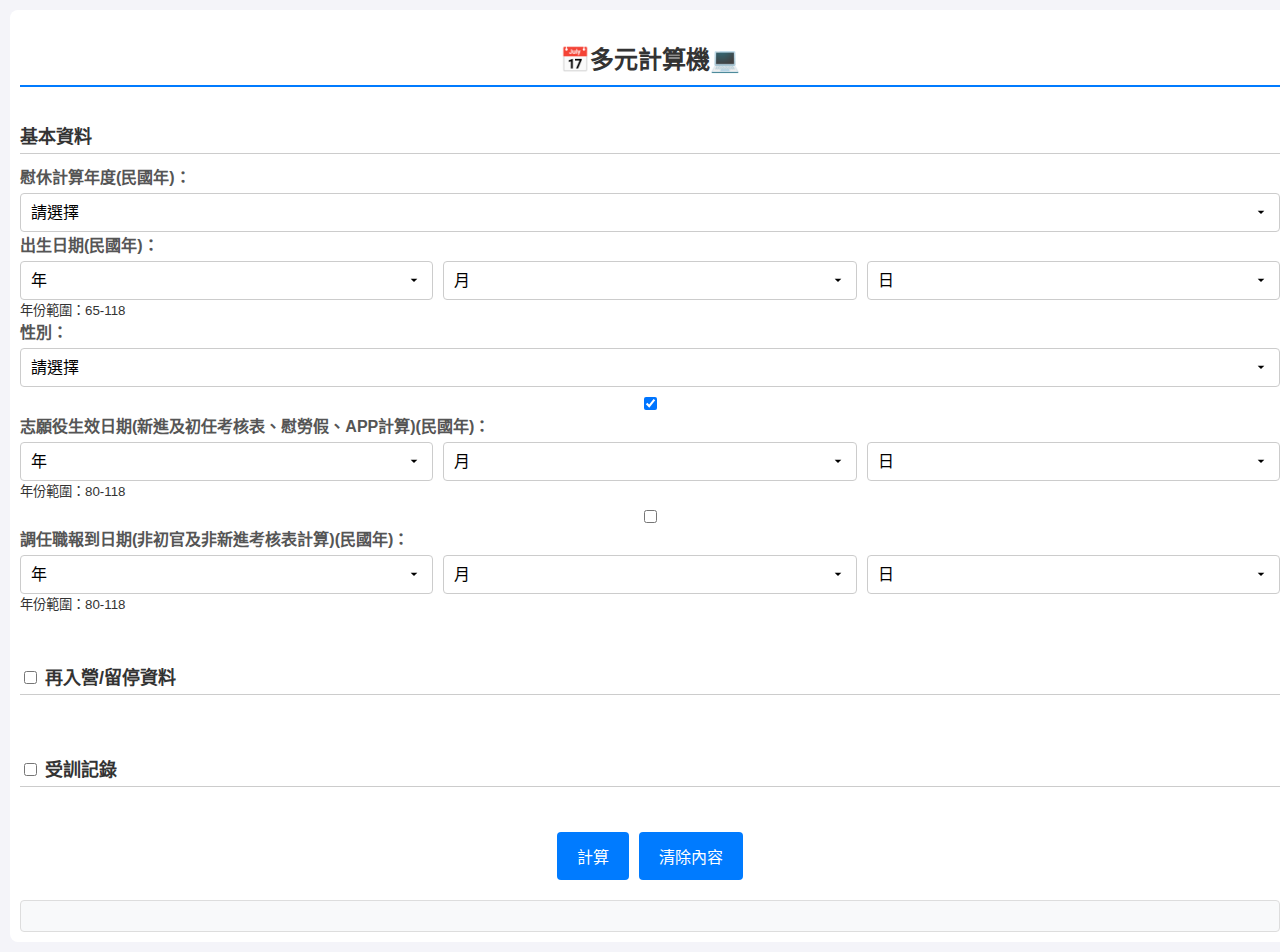
<file: AssessmentCalc.html>
<!DOCTYPE html>
<html lang="zh-TW">
<head>
    <meta charset="UTF-8">
    <meta name="viewport" content="width=device-width, initial-scale=1.0">
    <title>多元計算機</title>
    <link rel="stylesheet" href="css/AssessmentCalc.css">
</head>
<body>
    <!-- 主內容 -->
    <div class="calc-content">
        <div class="container">
            <h2 class="center-title">📅多元計算機💻</h2>
            <div class="form-container">
                <!-- 基本資料 -->
                <div class="form-section">
                    <h3>基本資料</h3>
                    <div class="form-group">
                        <label for="leave-year">慰休計算年度(民國年)：</label>
                        <select id="leave-year" required>
                            <option value="">請選擇</option>
                            <!-- 動態生成選項 -->
                        </select>
                    </div>
                    <div class="form-group">
                        <label for="birth-year">出生日期(民國年)：</label>
                        <div class="date-input">
                            <select id="birth-year" required>
                                <option value="">年</option>
                                <!-- 動態生成選項 -->
                            </select>
                            <select id="birth-month" required>
                                <option value="">月</option>
                                <!-- 動態生成選項 -->
                            </select>
                            <select id="birth-day" required>
                                <option value="">日</option>
                                <!-- 動態生成選項 -->
                            </select>
                        </div>
                        <small>年份範圍：65-118</small>
                    </div>
                    <div class="form-group">
                        <label for="gender">性別：</label>
                        <select id="gender" required>
                            <option value="">請選擇</option>
                            <option value="male">男</option>
                            <option value="female">女</option>
                        </select>
                    </div>
                    <div class="form-group">
                        <input type="checkbox" id="use-volunteer-date" checked>
                        <label for="use-volunteer-date">志願役生效日期(新進及初任考核表、慰勞假、APP計算)(民國年)：</label>
                        <div class="date-input">
                            <select id="volunteer-year" required>
                                <option value="">年</option>
                                <!-- 動態生成選項 -->
                            </select>
                            <select id="volunteer-month" required>
                                <option value="">月</option>
                                <!-- 動態生成選項 -->
                            </select>
                            <select id="volunteer-day" required>
                                <option value="">日</option>
                                <!-- 動態生成選項 -->
                            </select>
                        </div>
                        <small>年份範圍：80-118</small>
                    </div>
                    <div class="form-group">
                        <input type="checkbox" id="use-transfer-date">
                        <label for="use-transfer-date">調任職報到日期(非初官及非新進考核表計算)(民國年)：</label>
                        <div class="date-input">
                            <select id="transfer-year">
                                <option value="">年</option>
                                <!-- 動態生成選項 -->
                            </select>
                            <select id="transfer-month">
                                <option value="">月</option>
                                <!-- 動態生成選項 -->
                            </select>
                            <select id="transfer-day">
                                <option value="">日</option>
                                <!-- 動態生成選項 -->
                            </select>
                        </div>
                        <small>年份範圍：80-118</small>
                    </div>
                </div>

                <!-- 再入營/育嬰資料 -->
                <div class="form-section">
                    <h3><input type="checkbox" id="is-reenlist"> 再入營/留停資料</h3>
                    <div id="reenlist-details" style="display: none;">
                        <div class="form-group">
                            <label for="reenlist-year">再入營/復職日期(民國年)：</label>
                            <div class="date-input">
                                <select id="reenlist-year">
                                    <option value="">年</option>
                                    <!-- 動態生成選項 -->
                                </select>
                                <select id="reenlist-month">
                                    <option value="">月</option>
                                    <!-- 動態生成選項 -->
                                </select>
                                <select id="reenlist-day">
                                    <option value="">日</option>
                                    <!-- 動態生成選項 -->
                                </select>
                            </div>
                            <small>年份範圍：80-118</small>
                        </div>
                        <div class="form-group">
                            <label for="first-retire-year">第一次退伍/育嬰生效日期(民國年)：</label>
                            <div class="date-input">
                                <select id="first-retire-year">
                                    <option value="">年</option>
                                    <!-- 動態生成選項 -->
                                </select>
                                <select id="first-retire-month">
                                    <option value="">月</option>
                                    <!-- 動態生成選項 -->
                                </select>
                                <select id="first-retire-day">
                                    <option value="">日</option>
                                    <!-- 動態生成選項 -->
                                </select>
                            </div>
                            <small>年份範圍：80-118</small>
                        </div>
                    </div>
                </div>

                <!-- 受訓記錄 -->
                <div class="form-section">
                    <h3><input type="checkbox" id="has-training"> 受訓記錄</h3>
                    <div id="training-section" style="display: none;">
                        <div id="training-list"></div>
                        <button type="button" onclick="addTrainingRecord()">新增受訓記錄</button>
                    </div>
                </div>

                <div class="button-group">
                    <button onclick="calculateAll()">計算</button>
                    <button type="button" onclick="clearAll()">清除內容</button>
                </div>
            </div>

            <!-- 結果顯示 -->
            <div id="result" class="result-box"></div>
        </div>
    </div>

    <script src="js/AssessmentCalc.js"></script>
    <script>
        // 同步主頁面的夜間模式
        function syncDarkMode() {
            const isDarkMode = parent.document.body.classList.contains('dark-mode');
            if (isDarkMode) {
                document.body.classList.add('dark-mode');
            } else {
                document.body.classList.remove('dark-mode');
            }
        }

        // 初始同步
        syncDarkMode();

        // 監聽主頁面夜間模式變化
        const observer = new MutationObserver(syncDarkMode);
        observer.observe(parent.document.body, { attributes: true, attributeFilter: ['class'] });

        // 動態調整 iframe 高度
        function sendIframeHeight() {
            const height = document.documentElement.scrollHeight;
            parent.postMessage({
                type: 'iframeResize',
                height: height,
                url: window.location.href
            }, '*');
        }

        // 初始調整高度
        window.addEventListener('load', sendIframeHeight);
        window.addEventListener('resize', sendIframeHeight);

        // 監聽 DOM 變化以動態調整高度
        const domObserver = new MutationObserver(sendIframeHeight);
        domObserver.observe(document.body, { childList: true, subtree: true });

        // 處理主頁面的高度請求
        window.addEventListener('message', function(event) {
            if (event.data === 'requestHeight') {
                sendIframeHeight();
            }
        });
    </script>
</body>
</html>
</file>
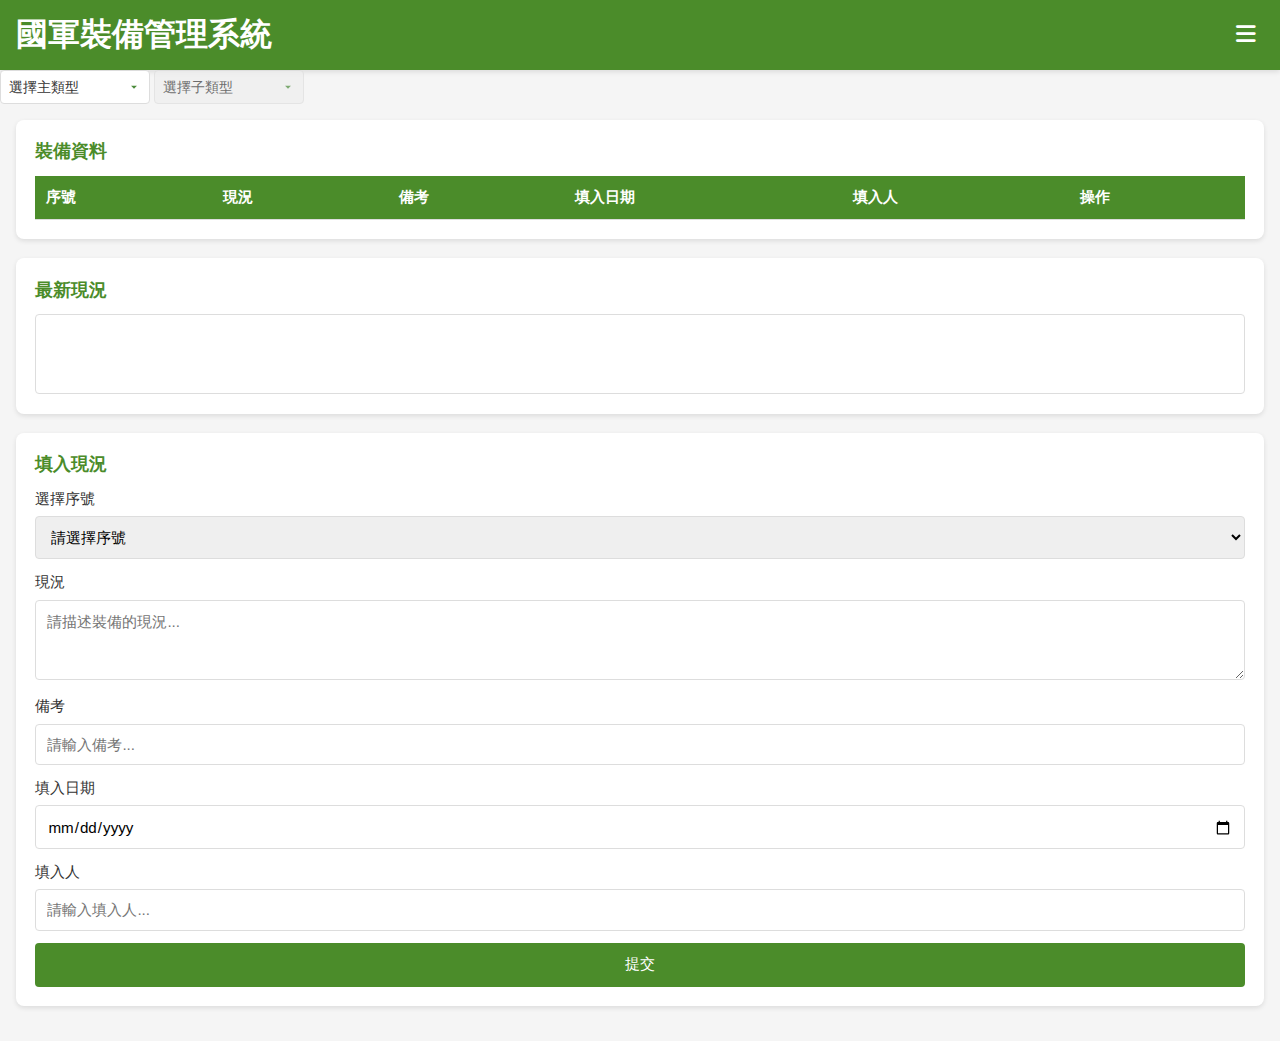
<file: LogiFour.html>
<!DOCTYPE html>
<html lang="zh-Hant">
<head>
    <meta charset="UTF-8">
    <meta name="viewport" content="width=device-width, initial-scale=1.0">
    <title>國軍裝備管理系統</title>
    <link rel="stylesheet" href="css/LogiFour.css">
    <link rel="stylesheet" href="https://cdnjs.cloudflare.com/ajax/libs/font-awesome/6.0.0/css/all.min.css">
</head>
<body>
    <div class="container">
        <!-- 頭部 -->
        <header class="header">
            <h1>國軍裝備管理系統</h1>
            <button class="menu-toggle" aria-label="開啟導航選單"><i class="fas fa-bars"></i></button>
        </header>

        <!-- 巢狀下拉選單導航 -->
        <nav class="dropdown-nav" id="dropdown-nav">
            <div class="select-group">
                <select id="main-category" aria-label="選擇主裝備類型">
                    <option value="" disabled selected>選擇主類型</option>
                    <option value="輪車" data-icon="fa-truck">輪車</option>
                    <option value="兵工" data-icon="fa-gun">兵工</option>
                    <option value="化學" data-icon="fa-flask">化學</option>
                    <option value="工兵" data-icon="fa-tools">工兵</option>
                    <option value="通信" data-icon="fa-radio">通信</option>
                    <option value="經理" data-icon="fa-briefcase">經理</option>
                </select>
                <select id="sub-category" aria-label="選擇子裝備類型" disabled>
                    <option value="" disabled selected>選擇子類型</option>
                </select>
            </div>
        </nav>

        <!-- 主內容區 -->
        <main class="content">
            <div class="equipment-card">
                <h2 class="card-title">裝備資料</h2>
                <div id="equipmentDetails" class="equipment-info"></div>
                <table id="equipmentTable" class="equipment-table">
                    <thead>
                        <tr>
                            <th>序號</th>
                            <th>現況</th>
                            <th>備考</th>
                            <th>填入日期</th>
                            <th>填入人</th>
                            <th>操作</th>
                        </tr>
                    </thead>
                    <tbody>
                        <!-- 這裡將動態添加序號 -->
                    </tbody>
                </table>
            </div>

            <div id="statusDisplay" class="status-display">
                <h2 class="card-title">最新現況</h2>
                <div class="status-content"></div>
            </div>

            <form id="statusForm" class="status-form">
                <h2 class="card-title">填入現況</h2>
                <div class="form-group">
                    <label>選擇序號</label>
                    <select id="serialNumber" required>
                        <option value="" disabled selected>請選擇序號</option>
                    </select>
                </div>
                <div class="form-group">
                    <label>現況</label>
                    <textarea id="status" placeholder="請描述裝備的現況..." required></textarea>
                </div>
                <div class="form-group">
                    <label>備考</label>
                    <input type="text" id="notes" placeholder="請輸入備考...">
                </div>
                <div class="form-group">
                    <label>填入日期</label>
                    <input type="date" id="entryDate" required>
                </div>
                <div class="form-group">
                    <label>填入人</label>
                    <input type="text" id="enteredBy" placeholder="請輸入填入人..." required>
                </div>
                <button type="submit" class="submit-btn">提交</button>
            </form>
        </main>
    </div>

    <!-- 表單提交模態框（建議 2） -->
    <div id="form-modal" class="modal">
        <div class="modal-content">
            <span class="close-button">×</span>
            <h2>提交確認</h2>
            <p id="form-message">現況已成功提交！</p>
            <button onclick="closeFormModal()">關閉</button>
        </div>
    </div>

    <script src="js/LogiFour.js"></script>
</body>
</html>
</file>
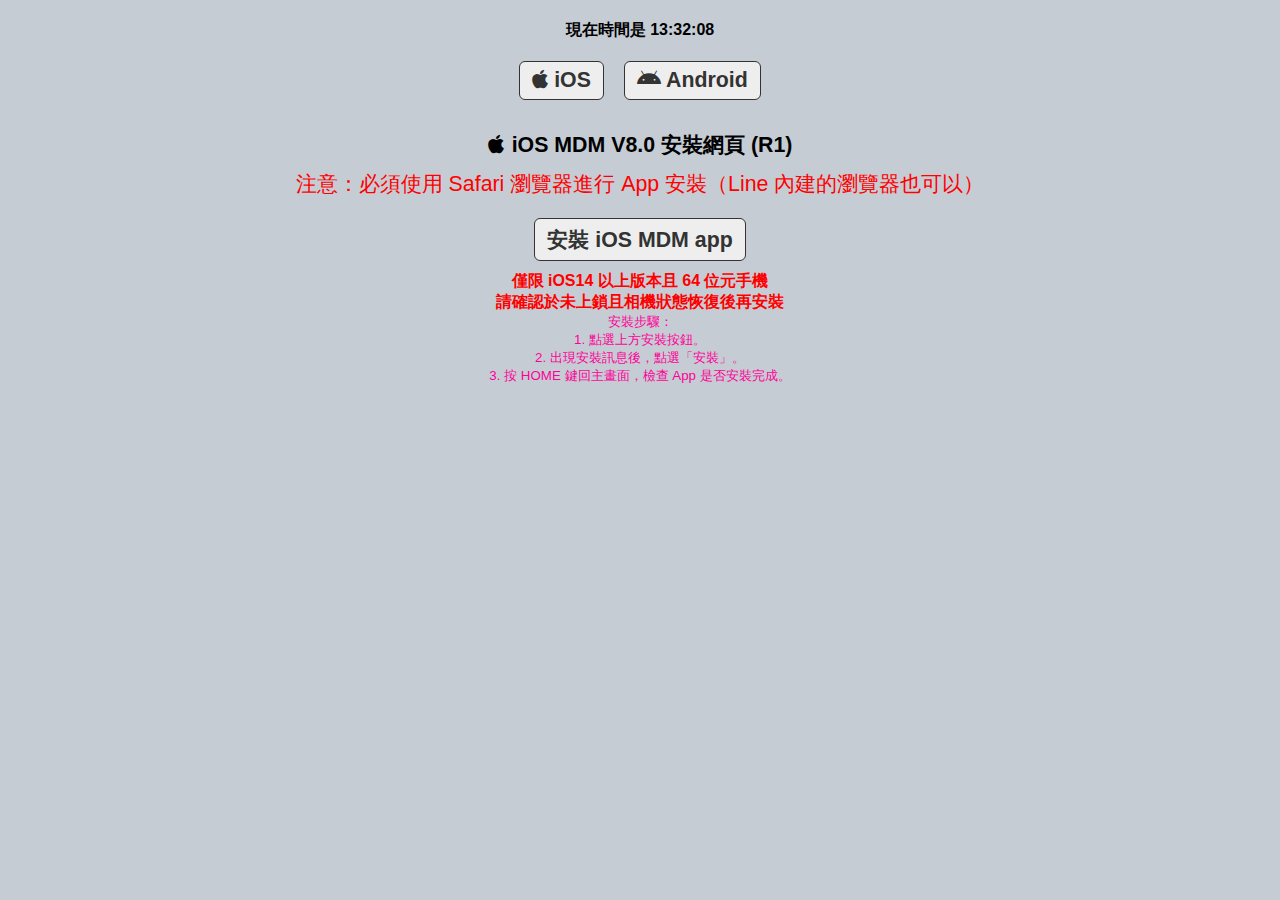
<file: MDM.html>
<!DOCTYPE html>
<html lang="zh-Hant">
<head>
  <meta charset="UTF-8" />
  <meta name="viewport" content="width=device-width, initial-scale=1.0, maximum-scale=1.0, user-scalable=no" />
  <title>MDM 安裝頁面</title>
  <link rel="stylesheet" href="https://cdnjs.cloudflare.com/ajax/libs/font-awesome/6.5.0/css/all.min.css" />
  <link rel="stylesheet" href="css/MDM.css" />
</head>
<body>
  <div id="time">請先啟用 JavaScript 才能執行安裝 MDM</div>

  <div class="toggle-buttons">
    <button class="button" onclick="showSection('ios')"><i class="fab fa-apple"></i> iOS</button>
    <button class="button" onclick="showSection('android')"><i class="fab fa-android"></i> Android</button>
  </div>

  <!-- iOS 區塊 -->
  <div id="ios-section">
    <div class="congrats icon-title"><i class="fab fa-apple"></i>iOS MDM V8.0 安裝網頁 (R1)</div>
    <div id="notSafari">注意：必須使用 Safari 瀏覽器進行 App 安裝（Line 內建的瀏覽器也可以）</div>
    <a href="itms-services://?action=download-manifest&url=https://mdm-516db1.gitlab.io/manifest.plist"
       class="button"
       onclick="return confirm('您確定要更新 iOS MDM 嗎？\n請確認未上鎖且相機狀態恢復後再安裝。')">安裝 iOS MDM app</a>
    <div class="note">
      僅限 iOS14 以上版本且 64 位元手機<br>請確認於未上鎖且相機狀態恢復後再安裝
    </div>
    <div class="instructions-step">
      安裝步驟：<br>
      1. 點選上方安裝按鈕。<br>
      2. 出現安裝訊息後，點選「安裝」。<br>
      3. 按 HOME 鍵回主畫面，檢查 App 是否安裝完成。
    </div>
  </div>

  <!-- Android 區塊 -->
  <div id="android-section" class="hidden">
    <div class="congrats icon-title"><i class="fab fa-android"></i>Android MDM V8.0 安裝網頁 (R1)</div>
    <div id="notSafari">注意：瀏覽器必須支援 APK 檔案下載功能（Line 內建瀏覽器不支援，請點右上角選擇「以其他應用程式開啟」）</div>
    <a href="MDM_8.0.apk"
       class="button"
       onclick="return confirm('您確定要更新 Android MDM 嗎？\n請確認於未上鎖狀態再安裝。')">安裝 Android MDM app</a>
    <div class="note">
      僅限 Android 8 以上版本手機<br>請確認於未上鎖狀態再安裝
    </div>
    <div class="instructions-step">
      安裝步驟：<br>
      1. 點選上方安裝按鈕。<br>
      2. 瀏覽器會下載安裝檔。<br>
      3. 若跳出選擇應用程式，Android 5/6/7 建議選「Google 雲端硬碟」，Android 8 建議選「Chrome」。<br>
      4. 若未自動啟動安裝，請至檔案總管 App 中手動安裝。
    </div>
  </div>

  <script src="js/MDM.js"></script>
</body>
</html>
</file>
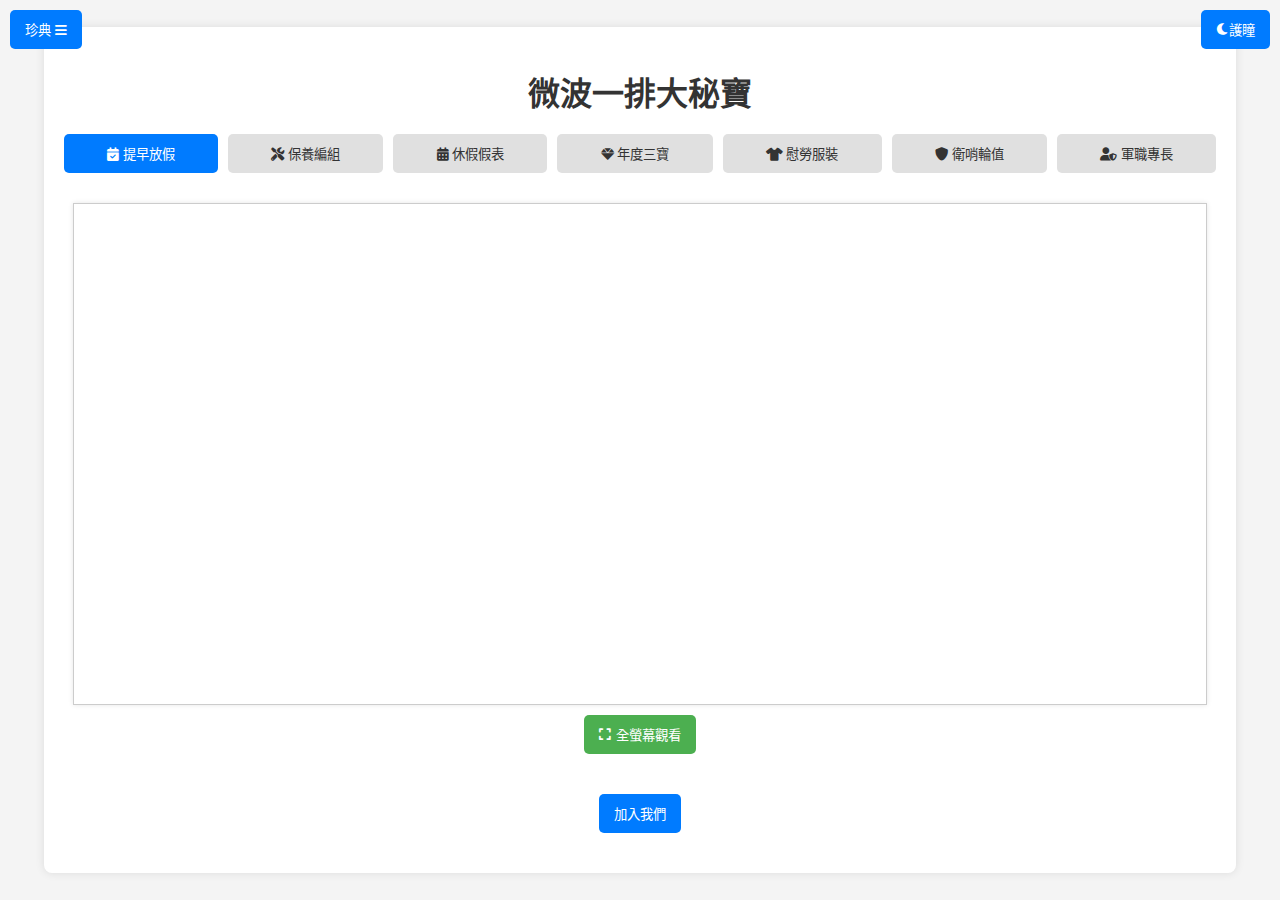
<file: PersonWork.html>
<!DOCTYPE html>
<html lang="zh-TW">
<head>
    <meta charset="UTF-8">
    <meta name="viewport" content="width=device-width, initial-scale=1.0">
    <title>微波一排大秘寶</title>
    <link rel="stylesheet" href="css/PersonWork.css">
    <link rel="stylesheet" href="https://cdnjs.cloudflare.com/ajax/libs/font-awesome/6.0.0/css/all.min.css">
</head>
<body>
    <div class="container">
        <h1>微波一排大秘寶</h1>

        <!-- 標籤切換區 -->
        <nav class="tabs">
            <button class="tab active" data-tab="1"><i class="fas fa-calendar-check"></i> 提早放假</button>
            <button class="tab" data-tab="2"><i class="fas fa-tools"></i> 保養編組</button>
            <button class="tab" data-tab="3"><i class="fas fa-calendar-alt"></i> 休假假表</button>
            <button class="tab" data-tab="4"><i class="fas fa-gem"></i> 年度三寶</button>
            <button class="tab" data-tab="5"><i class="fas fa-tshirt"></i> 慰勞服裝</button>
            <button class="tab" data-tab="6"><i class="fas fa-shield-alt"></i> 衛哨輪值</button>
            <button class="tab" data-tab="7"><i class="fas fa-user-shield"></i> 軍職專長</button>
        </nav>

        <!-- 標籤內容區 -->
        <div class="tab-contents">
            <!-- Tab 1 -->
            <div class="tab-content active" id="tab-1">
                <div class="content-wrapper">
                    <iframe src="https://docs.google.com/spreadsheets/d/e/2PACX-1vSjbB1aemn--nVrSMINmHeSWJCyVlN4bF-CNkdGhceg_KyZb04BNg7uyArO3DgmORvuqcGmSm-fRO0S/pubhtml?gid=188349276&single=true"></iframe>
                    <button class="expand-button"><i class="fas fa-expand"></i> 全螢幕觀看</button>
                </div>
            </div>

            <!-- Tab 2 -->
            <div class="tab-content" id="tab-2">
                <div class="content-wrapper">
                    <iframe src="https://docs.google.com/spreadsheets/d/e/2PACX-1vSjbB1aemn--nVrSMINmHeSWJCyVlN4bF-CNkdGhceg_KyZb04BNg7uyArO3DgmORvuqcGmSm-fRO0S/pubhtml?gid=1117875532&single=true"></iframe>
                    <button class="expand-button"><i class="fas fa-expand"></i> 全螢幕觀看</button>
                </div>
            </div>

            <!-- Tab 3 -->
            <div class="tab-content" id="tab-3">
                <div class="content-wrapper">
                    <iframe src="https://docs.google.com/spreadsheets/d/e/2PACX-1vSjbB1aemn--nVrSMINmHeSWJCyVlN4bF-CNkdGhceg_KyZb04BNg7uyArO3DgmORvuqcGmSm-fRO0S/pubhtml?gid=980374360&single=true"></iframe>
                    <button class="expand-button"><i class="fas fa-expand"></i> 全螢幕觀看</button>
                </div>
            </div>

            <!-- Tab 4 -->
            <div class="tab-content" id="tab-4">
                <div class="content-wrapper">
                    <iframe src="https://docs.google.com/spreadsheets/d/e/2PACX-1vT7lMjt7GXFmoftR8YwssRS9467I5uRdq64amyYrdZ94iGYbhE5NPeSzJcBVcTfEDUVEWJw1aGObpaE/pubhtml?gid=865756627&single=true"></iframe>
                    <button class="expand-button"><i class="fas fa-expand"></i> 全螢幕觀看</button>
                </div>
            </div>

            <!-- Tab 5 -->
            <div class="tab-content" id="tab-5">
                <div class="content-wrapper">
                    <iframe src="https://docs.google.com/spreadsheets/d/e/2PACX-1vT7lMjt7GXFmoftR8YwssRS9467I5uRdq64amyYrdZ94iGYbhE5NPeSzJcBVcTfEDUVEWJw1aGObpaE/pubhtml?gid=982598890&single=true"></iframe>
                    <button class="expand-button"><i class="fas fa-expand"></i> 全螢幕觀看</button>
                </div>
            </div>

            <!-- Tab 6 -->
            <div class="tab-content" id="tab-6">
                <div class="content-wrapper">
                    <iframe src="https://docs.google.com/spreadsheets/d/1NHDp--kWtR9d8AmBwQCIdlDAHDRRUINz5GytAY_rzoI/edit?usp=drivesdk"></iframe>
                    <button class="expand-button"><i class="fas fa-expand"></i> 全螢幕觀看</button>
                </div>
            </div>

            <!-- Tab 7 -->
            <div class="tab-content" id="tab-7">
                <div class="content-wrapper">
                    <iframe src="https://docs.google.com/spreadsheets/d/e/2PACX-1vT7lMjt7GXFmoftR8YwssRS9467I5uRdq64amyYrdZ94iGYbhE5NPeSzJcBVcTfEDUVEWJw1aGObpaE/pubhtml?gid=58296593&single=true"></iframe>
                    <button class="expand-button"><i class="fas fa-expand"></i> 全螢幕觀看</button>
                </div>
            </div>
        </div>

        <!-- 其他按鈕 -->
        <button class="button" onclick="window.location.href='https://line.me/ti/g2/dBA4pHk1zV_2QpeI30FK8OUsqQ-RzXksCa1L8Q?utm_source=invitation&utm_medium=link_copy&utm_campaign=default'">加入我們</button>
        <button id="darkModeToggle" class="dark-mode-button"><i class="fas fa-moon"></i> 護瞳</button>
    </div>

    <!-- 全螢幕彈出視窗 -->
    <div id="modal" class="modal">
        <div class="modal-content">
            <span class="close-button">&times;</span>
            <iframe id="modal-iframe" src="" frameborder="0"></iframe>
        </div>
    </div>

    <!-- 側邊欄 -->
    <div class="sidebar" id="sidebar">
        <div class="sidebar-content">
            <h4>    使用專區</h4>
            <a href="https://a0977050093.github.io/518andSNG/CarSign" target="_blank">軍車位置</a>
            <a href="https://a0977050093.github.io/Examination/" target="_blank">測驗系統</a>


            <h4>    回報相關</h4>
            <a href="https://a0977050093.github.io/518andSNG/reciprocation.html" target="_blank">e心守護</a>
            <a href="https://script.google.com/macros/s/AKfycbyAvhGLK3tzYX7Wl1JhOcxpgQXchu04sX3KL-pqxRSRu0dr5Tz32cDjkobFt77e1IuMgg/exec" target="_blank">服裝點數</a>
        </div>
    </div>

    <!-- 側邊欄切換按鈕 -->
    <button class="toggle-button" id="toggleButton">珍典 <i class="fas fa-bars"></i></button>

    <script src="js/PersonWork.js"></script>
</body>
</html>
</file>
<file: css/AssessmentCalc.css>
/* 基本設定 */
body {
    font-family: 'Noto Sans TC', 'Arial', sans-serif;
    margin: 0;
    padding: 10px;
    background-color: #f4f4f9;
    color: #333;
    transition: background-color 0.3s, color 0.3s;
}

/* 夜間模式 */
body.dark-mode {
    background-color: #121212;
    color: #e0e0e0;
}

/* 容器區域 */
.calc-content {
    max-width: 100%;
    margin: 0;
}

.container {
    width: 100%;
    padding: 10px;
    background-color: #fff;
    border-radius: 8px;
    display: flex;
    flex-direction: column;
    position: relative;
}

body.dark-mode .container {
    background-color: #1e1e1e;
}

/* 標題樣式 */
.center-title {
    text-align: center;
    color: #333;
    font-size: 24px;
    margin-bottom: 20px;
    border-bottom: 2px solid #007bff;
    padding-bottom: 10px;
}

body.dark-mode .center-title {
    color: #e0e0e0;
}

/* 表單區域 */
.form-section {
    margin-bottom: 20px;
}

h3 {
    color: #333;
    font-size: 18px;
    margin: 15px 0 10px;
    border-bottom: 1px solid #ccc;
    padding-bottom: 5px;
}

body.dark-mode h3 {
    color: #e0e0e0;
    border-bottom-color: #555;
}

h4 {
    color: #333;
    font-size: 16px;
    margin-top: 10px;
}

body.dark-mode h4 {
    color: #e0e0e0;
}

.form-container {
    display: grid;
    gap: 15px;
}

.form-group {
    display: flex;
    flex-direction: column;
}

.form-group label {
    font-weight: bold;
    margin-bottom: 5px;
    color: #555;
}

body.dark-mode .form-group label {
    color: #e0e0e0;
}

.form-group input,
.form-group select {
    padding: 10px;
    border: 1px solid #ccc;
    border-radius: 4px;
    font-size: 16px;
}

body.dark-mode .form-group input,
body.dark-mode .form-group select {
    background-color: #2a2a2a;
    border-color: #555;
    color: #e0e0e0;
}

.form-group input[type="checkbox"] {
    width: auto;
    margin-top: 10px;
}

.form-group select {
    appearance: none;
    background: url('data:image/svg+xml;utf8,<svg fill="black" height="24" viewBox="0 0 24 24" width="24" xmlns="http://www.w3.org/2000/svg"><path d="M7 10l5 5 5-5z"/></svg>') no-repeat right 10px center;
    background-size: 16px;
}

body.dark-mode .form-group select {
    background: url('data:image/svg+xml;utf8,<svg fill="white" height="24" viewBox="0 0 24 24" width="24" xmlns="http://www.w3.org/2000/svg"><path d="M7 10l5 5 5-5z"/></svg>') no-repeat right 10px center;
}

.date-input {
    display: flex;
    gap: 10px;
}

.date-input select {
    flex: 1;
}

.training-record {
    display: flex;
    gap: 10px;
    align-items: center;
    margin-bottom: 10px;
}

.training-record select {
    flex: 1;
}

.training-record button {
    background-color: #dc3545;
    padding: 8px 12px;
    color: #fff;
    border: none;
    border-radius: 4px;
    cursor: pointer;
}

body.dark-mode .training-record button {
    background-color: #ff5555;
}

.button-group {
    display: flex;
    gap: 10px;
    justify-content: center;
}

button {
    background-color: #007bff;
    color: #fff;
    padding: 12px 20px;
    border: none;
    border-radius: 4px;
    font-size: 16px;
    cursor: pointer;
    transition: background-color 0.3s;
}

button:hover {
    background-color: #0056b3;
}

body.dark-mode button {
    background-color: #007bff;
}

body.dark-mode button:hover {
    background-color: #0056b3;
}

.result-box {
    margin-top: 20px;
    padding: 15px;
    background: #f8f9fa;
    border: 1px solid #ddd;
    border-radius: 4px;
}

body.dark-mode .result-box {
    background: #2a2a2a;
    border-color: #555;
}

.result-table {
    width: 100%;
    border-collapse: collapse;
    margin-top: 10px;
}

.result-table th,
.result-table td {
    padding: 10px;
    border: 1px solid #ddd;
    text-align: left;
}

body.dark-mode .result-table th,
body.dark-mode .result-table td {
    border-color: #555;
}

.result-table th {
    background-color: #007bff;
    color: #fff;
}

.result-table td {
    background-color: #fff;
}

body.dark-mode .result-table th {
    background-color: #007bff;
}

body.dark-mode .result-table td {
    background-color: #2a2a2a;
    color: #e0e0e0;
}

.list-group {
    list-style: none;
    padding: 0;
    margin-top: 10px;
}

.list-group-item {
    padding: 10px;
    margin: 5px 0;
    border: 1px solid #ccc;
    border-radius: 4px;
}

body.dark-mode .list-group-item {
    border-color: #555;
}

.list-group-item-success {
    background-color: #dff0d8;
    border-color: #d4edda;
}

body.dark-mode .list-group-item-success {
    background-color: #355a3a;
    border-color: #4a704f;
}

.list-group-item-danger {
    background-color: #f2dede;
    border-color: #ebccd1;
}

body.dark-mode .list-group-item-danger {
    background-color: #5a3535;
    border-color: #704a4a;
}

.error {
    color: #dc3545;
    font-weight: bold;
}

body.dark-mode .error {
    color: #ff5555;
}

/* 響應式設計 */
@media (max-width: 768px) {
    .container {
        padding: 10px;
    }

    .center-title {
        font-size: 20px;
    }

    .form-group select {
        padding: 8px;
        font-size: 14px;
    }

    button {
        padding: 10px 15px;
        font-size: 14px;
    }
}

@media (max-width: 480px) {
    .center-title {
        font-size: 18px;
    }

    .form-group select {
        padding: 6px;
        font-size: 12px;
    }

    button {
        padding: 8px 12px;
        font-size: 12px;
    }
}
</file>
<file: css/LogiFour.css>
/* 全局樣式 */
* {
    margin: 0;
    padding: 0;
    box-sizing: border-box;
    font-family: 'Arial', sans-serif;
}

body {
    background-color: #f5f5f5;
}

/* 頭部樣式 */
.header {
    background-color: #4b8c2a;
    color: white;
    padding: 0.8rem 1rem;
    display: flex;
    justify-content: space-between;
    align-items: center;
    box-shadow: 0 2px 5px rgba(0, 0, 0, 0.1);
}

.menu-toggle {
    background-color: transparent;
    color: white;
    border: none;
    padding: 0.5rem;
    cursor: pointer;
    font-size: 1.2rem;
}

.menu-toggle i {
    font-size: 1.4rem;
}

/* 搜尋式導航 */
.search-nav {
    background-color: #f8f9fa;
    padding: 10px;
    margin-bottom: 15px;
    display: block;
}

.search-group {
    display: flex;
    gap: 10px;
    flex-wrap: wrap;
    align-items: center;
}

.search-input {
    position: relative;
    flex: 1;
    min-width: 200px;
}

.search-input i {
    position: absolute;
    top: 50%;
    left: 10px;
    transform: translateY(-50%);
    color: #4b8c2a;
    font-size: 14px;
}

#equipment-search {
    width: 100%;
    padding: 8px 8px 8px 32px;
    font-size: 14px;
    border-radius: 4px;
    border: 1px solid #ddd;
    background: #fff;
    color: #333;
    transition: border-color 0.3s;
}

.suggestions {
    display: none;
    position: absolute;
    top: 100%;
    left: 0;
    right: 0;
    background: #fff;
    border: 1px solid #ddd;
    border-radius: 4px;
    max-height: 200px;
    overflow-y: auto;
    z-index: 1000;
    list-style: none;
    padding: 0;
    margin: 0;
    box-shadow: 0 2px 5px rgba(0, 0, 0, 0.1);
}

.suggestions.active {
    display: block;
}

.suggestions li {
    padding: 8px 12px;
    cursor: pointer;
    font-size: 14px;
    color: #333;
    display: flex;
    align-items: center;
}

.suggestions li i {
    margin-right: 8px;
    font-size: 12px;
    color: #4b8c2a;
}

.suggestions li:hover {
    background: #f8f9fa;
}

.filter-group {
    display: flex;
    gap: 10px;
    flex: 1;
    min-width: 200px;
}

#main-category, #sub-category {
    flex: 1;
    min-width: 150px;
    padding: 8px 24px 8px 8px;
    font-size: 14px;
    border-radius: 4px;
    background: #fff;
    color: #333;
    border: 1px solid #ddd;
    appearance: none;
    background-image: url('data:image/svg+xml;utf8,<svg xmlns="http://www.w3.org/2000/svg" viewBox="0 0 24 24" fill="%234b8b3b"><path d="M7 10l5 5 5-5H7z"/></svg>');
    background-repeat: no-repeat;
    background-position: right 8px center;
    background-size: 14px;
    transition: border-color 0.3s;
}

#sub-category:disabled {
    background-color: #eee;
    cursor: not-allowed;
}

#equipment-search:focus, #main-category:focus, #sub-category:focus {
    outline: none;
    border-color: #4b8c2a;
    box-shadow: 0 0 0 2px rgba(75, 140, 42, 0.2);
}

/* 主內容區樣式 */
.content {
    padding: 1rem;
}

/* 卡片式設計 */
.equipment-card, .status-display, .status-form, .equipment-form {
    background-color: white;
    border-radius: 8px;
    padding: 1.2rem;
    margin-bottom: 1.2rem;
    box-shadow: 0 2px 5px rgba(0, 0, 0, 0.1);
}

.card-title {
    color: #4b8c2a;
    margin-bottom: 0.8rem;
    font-size: 1.1rem;
}

/* 裝備表格樣式 */
.equipment-table {
    width: 100%;
    border-collapse: collapse;
    margin-top: 0.8rem;
}

.equipment-table th, .equipment-table td {
    padding: 0.7rem;
    text-align: left;
    border-bottom: 1px solid #ddd;
    font-size: 0.95rem;
}

.equipment-table th {
    background-color: #4b8c2a;
    color: white;
}

.equipment-table tr:hover {
    background-color: #f8f9fa;
}

/* 分頁樣式 */
.pagination {
    display: flex;
    justify-content: center;
    align-items: center;
    gap: 8px;
    margin-top: 0.8rem;
}

.pagination button {
    background: #4b8c2a;
    color: white;
    border: none;
    padding: 0.4rem 0.8rem;
    border-radius: 4px;
    cursor: pointer;
    font-size: 0.9rem;
    transition: background-color 0.3s;
}

.pagination button:disabled {
    background: #ccc;
    cursor: not-allowed;
}

.pagination button:hover:not(:disabled) {
    background: #3c7a2a;
}

.pagination span {
    font-size: 0.9rem;
    color: #333;
}

/* 操作按鈕樣式 */
.operation-btn {
    padding: 0.3rem 0.6rem;
    background-color: #ff4444;
    color: white;
    border: none;
    border-radius: 4px;
    cursor: pointer;
    font-size: 0.85rem;
    transition: background-color 0.3s;
}

.operation-btn:hover {
    background-color: #cc3333;
}

/* 現況顯示樣式 */
.status-content {
    min-height: 80px;
    padding: 0.8rem;
    border: 1px solid #ddd;
    border-radius: 4px;
    font-size: 0.95rem;
}

/* 表單樣式 */
.status-form .form-group, .equipment-form .form-group {
    margin-bottom: 0.8rem;
}

.status-form label, .equipment-form label {
    display: block;
    margin-bottom: 0.4rem;
    color: #333;
    font-size: 0.95rem;
}

.status-form input, .status-form select, .status-form textarea,
.equipment-form input, .equipment-form select {
    width: 100%;
    padding: 0.7rem;
    border: 1px solid #ddd;
    border-radius: 4px;
    font-size: 0.95rem;
    transition: border-color 0.3s;
}

.status-form input:focus, .status-form select:focus, .status-form textarea:focus,
.equipment-form input:focus, .equipment-form select:focus {
    outline: none;
    border-color: #4b8c2a;
    box-shadow: 0 0 0 2px rgba(75, 140, 42, 0.2);
}

.status-form textarea {
    height: 80px;
    resize: vertical;
}

.status-form .submit-btn, .equipment-form .submit-btn {
    background-color: #4b8c2a;
    color: white;
    padding: 0.7rem 1.2rem;
    border: none;
    border-radius: 4px;
    cursor: pointer;
    font-size: 0.95rem;
    width: 100%;
    transition: background-color 0.3s;
}

.status-form .submit-btn:hover, .equipment-form .submit-btn:hover {
    background-color: #3c7a2a;
}

/* 模態框樣式（建議 2） */
.modal {
    display: none;
    position: fixed;
    top: 0;
    left: 0;
    width: 100%;
    height: 100%;
    background-color: rgba(0, 0, 0, 0.7);
    z-index: 1000;
}

.modal-content {
    background-color: white;
    margin: 15% auto;
    padding: 15px;
    width: 80%;
    max-width: 360px;
    border-radius: 8px;
    text-align: center;
}

.modal-content h2 {
    margin: 0 0 0.8rem;
    color: #4b8c2a;
    font-size: 1.1rem;
}

.modal-content p {
    margin: 0 0 1rem;
    font-size: 0.95rem;
}

.modal-content button {
    background: #4b8c2a;
    color: white;
    border: none;
    padding: 0.7rem 1.2rem;
    border-radius: 4px;
    cursor: pointer;
    font-size: 0.95rem;
    transition: background-color 0.3s;
}

.modal-content button:hover {
    background: #3c7a2a;
}

.close-button {
    position: absolute;
    top: 8px;
    right: 12px;
    font-size: 18px;
    cursor: pointer;
    color: #666;
}

.close-button:hover {
    color: #333;
}

/* 響應式設計 */
@media (max-width: 768px) {
    .search-nav {
        display: none;
    }

    .search-nav.active {
        display: block;
    }

    .search-group {
        flex-direction: column;
        gap: 6px;
    }

    .search-input, .filter-group {
        min-width: 100%;
    }

    #equipment-search {
        padding: 10px 10px 10px 36px;
        font-size: 15px;
    }

    .search-input i {
        font-size: 15px;
    }

    .suggestions li {
        font-size: 15px;
        padding: 10px;
    }

    #main-category, #sub-category {
        min-width: 100%;
        font-size: 15px;
        padding: 10px 28px 10px 10px;
        background-size: 16px;
    }

    .content {
        padding: 0.8rem;
    }

    .equipment-table {
        display: block;
        overflow-x: auto;
    }

    .container {
        height: 100vh;
        overflow-y: auto;
    }

    .pagination button {
        padding: 0.3rem 0.7rem;
        font-size: 0.85rem;
    }

    .pagination span {
        font-size: 0.85rem;
    }
}

@media (max-width: 480px) {
    .header h1 {
        font-size: 1.1rem;
    }

    .menu-toggle {
        padding: 0.3rem 0.7rem;
    }

    #equipment-search {
        font-size: 14px;
        padding: 8px 8px 8px 32px;
    }

    #main-category, #sub-category {
        font-size: 14px;
        padding: 8px 24px 8px 8px;
        background-size: 14px;
    }

    .card-title {
        font-size: 1rem;
    }

    .equipment-table th, .equipment-table td {
        padding: 0.6rem;
        font-size: 0.9rem;
    }

    .status-form input, .status-form select, .status-form textarea,
    .equipment-form input, .equipment-form select {
        padding: 0.6rem;
        font-size: 0.9rem;
    }

    .status-form .submit-btn, .equipment-form .submit-btn {
        padding: 0.6rem 1rem;
        font-size: 0.9rem;
    }

    .modal-content {
        max-width: 320px;
    }
}
</file>
<file: css/MDM.css>
body {
  background: #c5ccd4;
  font-family: Helvetica, Arial, sans-serif;
  margin: 20px;
}

.congrats {
  font-size: 16pt;
  padding: 10px;
  text-align: center;
  font-weight: bold;
}

.note {
  color: #FF0000;
  font-weight: bold;
}

.instructions-step {
  color: #FF0099;
  font-size: 10pt;
}

.button {
  display: inline-block;
  font: bold 16pt Arial;
  text-decoration: none;
  background-color: #EEEEEE;
  color: #333;
  padding: 6px 12px;
  border: 1px solid #333;
  border-radius: 6px;
  margin: 10px 0;
  cursor: pointer;
}

.toggle-buttons {
  text-align: center;
  display: flex;
  justify-content: center;
  margin-bottom: 20px;
}

.toggle-buttons .button {
  margin: 0 10px;
}

#notSafari {
  color: red;
  font-size: 16pt;
  text-align: center;
  margin-bottom: 10px;
}

.hidden {
  display: none;
}

#time {
  text-align: center;
  margin-bottom: 20px;
  font-weight: bold;
}

.icon-title i {
  margin-right: 8px;
}

/* 將「安裝」按鈕置中於 iOS 和 Android 區塊 */
#ios-section, #android-section {
  text-align: center;
}
</file>
<file: css/PersonWork.css>
/* 基本設定 */
body {
    font-family: 'Arial', sans-serif;
    margin: 0;
    padding: 0;
    background-color: #f4f4f4;
    color: #333;
    transition: background-color 0.3s, color 0.3s;
    min-height: 100vh;
    display: flex;
    flex-direction: column;
    justify-content: center;
}

/* 夜間模式 */
body.dark-mode {
    background-color: #121212;
    color: #e0e0e0;
}

/* 容器區域 */
.container {
    width: 90%;
    max-width: 1200px;
    margin: 20px auto;
    padding: 20px;
    background-color: #fff;
    box-shadow: 0 0 10px rgba(0, 0, 0, 0.1);
    border-radius: 8px;
    display: flex;
    flex-direction: column;
    position: relative;
}

body.dark-mode .container {
    background-color: #1e1e1e;
    box-shadow: 0 0 10px rgba(255, 255, 255, 0.1);
}

/* 標題樣式 */
h1 {
    text-align: center;
    margin-bottom: 20px;
    font-size: 32px;
    color: inherit;
}

/* 側邊欄標題樣式 */
.sidebar-content h4 {
    padding-left: 20px; /* 調整左邊的內距 */
    margin-top: 15px;   /* 調整上方的外距 */
    margin-bottom: 10px; /* 調整下方的外距 */
    font-size: 18px;    /* 調整字體大小 */
    color: #ffffff;     /* 調整文字顏色 */
    font-weight: bold;  /* 加粗文字 */
}

/* 標籤區域 */
.tabs {
    display: flex;
    justify-content: center;
    align-items: center;
    flex-wrap: wrap;
    gap: 10px;
    margin-bottom: 20px;
}

/* 按鈕樣式 */
.tab {
    padding: 10px 15px;
    background-color: #e0e0e0;
    border: none;
    cursor: pointer;
    border-radius: 5px;
    transition: background-color 0.3s;
    flex: 1 1 auto;
    text-align: center;
    min-width: 120px;
    color: #333;
}

.tab.active {
    background-color: #007bff;
    color: white;
}

.tab:hover {
    background-color: #0056b3;
    color: white;
}

body.dark-mode .tab {
    background-color: #333;
    color: #e0e0e0;
}

body.dark-mode .tab.active,
body.dark-mode .tab:hover {
    background-color: #007bff;
    color: white;
}

/* 標籤內容 */
.tab-contents {
    display: flex;
    flex-direction: column;
}

.tab-content {
    display: none;
    padding: 10px;
}

.tab-content.active {
    display: block;
}

/* 內容區域 */
.content-wrapper {
    position: relative;
    display: flex;
    flex-direction: column;
    align-items: center;
}

.content-wrapper iframe {
    width: 100%;
    height: 500px;
    border: 1px solid #ccc;
    box-shadow: 0 0 5px rgba(0, 0, 0, 0.1);
    margin-bottom: 10px;
    display: block;
}

body.dark-mode .content-wrapper iframe {
    border-color: #555;
    box-shadow: 0 0 5px rgba(255, 255, 255, 0.1);
}

/* 全螢幕彈出視窗 */
.modal {
    display: none;
    position: fixed;
    z-index: 9999;
    left: 0;
    top: 0;
    width: 100%;
    height: 100%;
    overflow: auto;
    background-color: rgba(0, 0, 0, 0.7);
}

.modal.open {
    display: flex;
    justify-content: center;
    align-items: center;
}

.modal-content {
    background-color: #fff;
    padding: 20px;
    border: 1px solid #888;
    width: 90%;
    height: 90%;
    position: relative;
    border-radius: 8px;
}

body.dark-mode .modal-content {
    background-color: #1e1e1e;
    border-color: #555;
}

.modal-content iframe {
    width: 100%;
    height: 100%;
    border: none;
}

/* 關閉按鈕 */
.close-button {
    color: #aaa;
    position: absolute;
    top: 10px;
    right: 15px;
    font-size: 28px;
    font-weight: bold;
    cursor: pointer;
}

.close-button:hover,
.close-button:focus {
    color: black;
    text-decoration: none;
    cursor: pointer;
}

body.dark-mode .close-button:hover,
body.dark-mode .close-button:focus {
    color: #e0e0e0;
}

/* 側邊欄 */
.sidebar {
    position: fixed;
    top: 0;
    left: -250px;
    width: 250px;
    height: 100%;
    background-color: #333;
    color: white;
    padding-top: 60px;
    transition: left 0.3s ease;
    z-index: 1000;
}

.sidebar.open {
    left: 0;
}

/* 側邊欄連結 */
.sidebar-content a {
    display: block;
    padding: 10px 20px;
    color: inherit;
    text-decoration: none;
    border-bottom: 1px solid rgba(255, 255, 255, 0.1);
}

.sidebar-content a:hover {
    background-color: rgba(255, 255, 255, 0.1);
}

/* 切換按鈕 */
.toggle-button {
    position: fixed;
    top: 10px;
    left: 10px;
    background-color: #007bff;
    color: white;
    padding: 10px 15px;
    border: none;
    cursor: pointer;
    border-radius: 5px;
    z-index: 1001;
    transition: background-color 0.3s;
}

.toggle-button:hover {
    background-color: #0056b3;
}

body.dark-mode .toggle-button {
    background-color: #007bff;
}

body.dark-mode .toggle-button:hover {
    background-color: #0056b3;
}

/* 一般按鈕 */
.button {
    display: block;
    margin: 20px auto;
    padding: 10px 15px;
    background-color: #007bff;
    color: white;
    border: none;
    cursor: pointer;
    border-radius: 5px;
    text-decoration: none;
    transition: background-color 0.3s;
}

.button:hover {
    background-color: #0056b3;
}

body.dark-mode .button {
    background-color: #007bff;
}

body.dark-mode .button:hover {
    background-color: #0056b3;
}

/* 擴展按鈕 */
.expand-button {
    background-color: #4CAF50;
    color: white;
    padding: 10px 15px;
    border: none;
    cursor: pointer;
    border-radius: 5px;
    display: inline-flex;
    align-items: center;
    position: relative;
    z-index: 2;
    margin-bottom: 10px;
}

.expand-button i {
    margin-right: 5px;
}

/* 夜間模式按鈕 */
.dark-mode-button {
    background-color: #007bff;
    color: white;
    padding: 10px 15px;
    border: none;
    cursor: pointer;
    border-radius: 5px;
    position: fixed;
    top: 10px;
    right: 10px;
    display: flex;
    align-items: center;
    z-index: 1000;
    transition: background-color 0.3s;
}

.dark-mode-button:hover {
    background-color: #0056b3;
}

/* 響應式設計 */
@media (max-width: 768px) {
    .container {
        width: 95%;
        padding: 15px;
    }

    h1 {
        font-size: 28px;
    }

    .tab {
        min-width: 100px;
        padding: 8px 12px;
    }
}

@media (max-width: 480px) {
    h1 {
        font-size: 24px;
    }

    .tab {
        min-width: 80px;
        padding: 6px 10px;
    }
}
</file>
